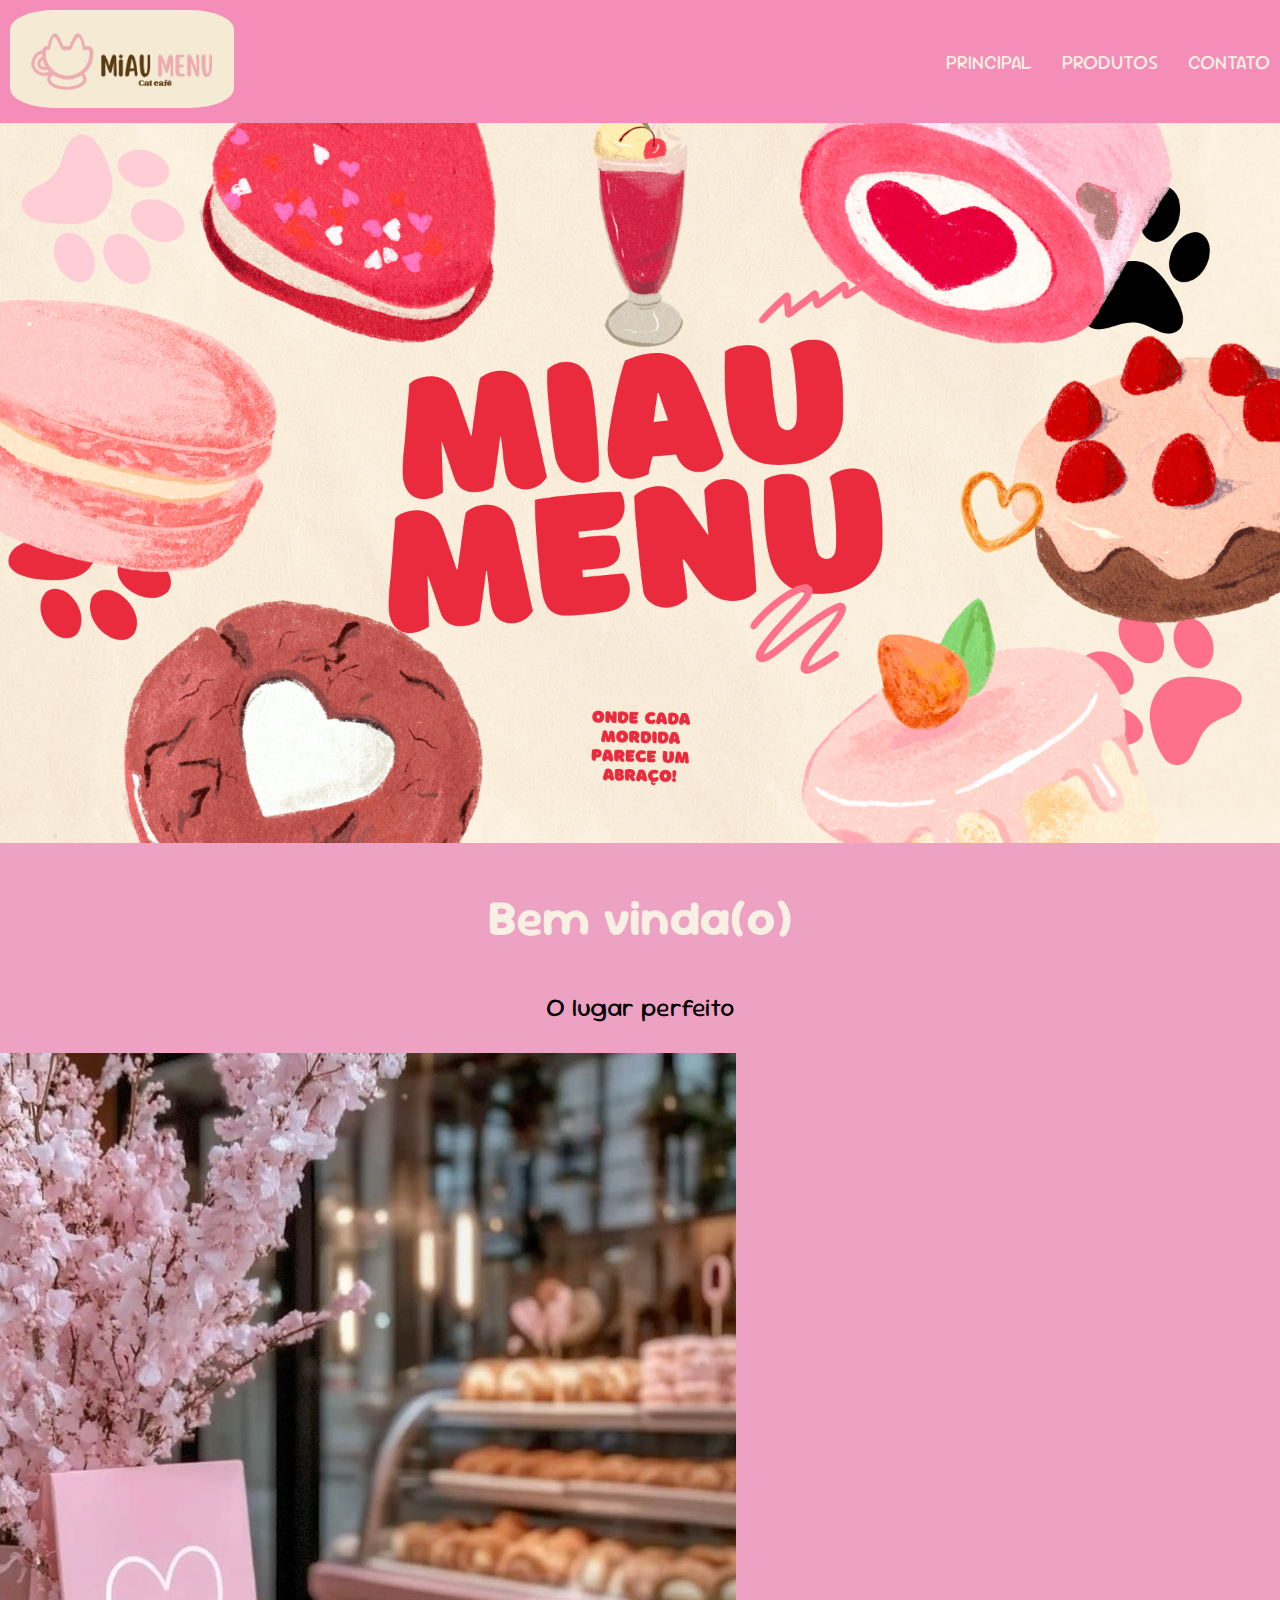
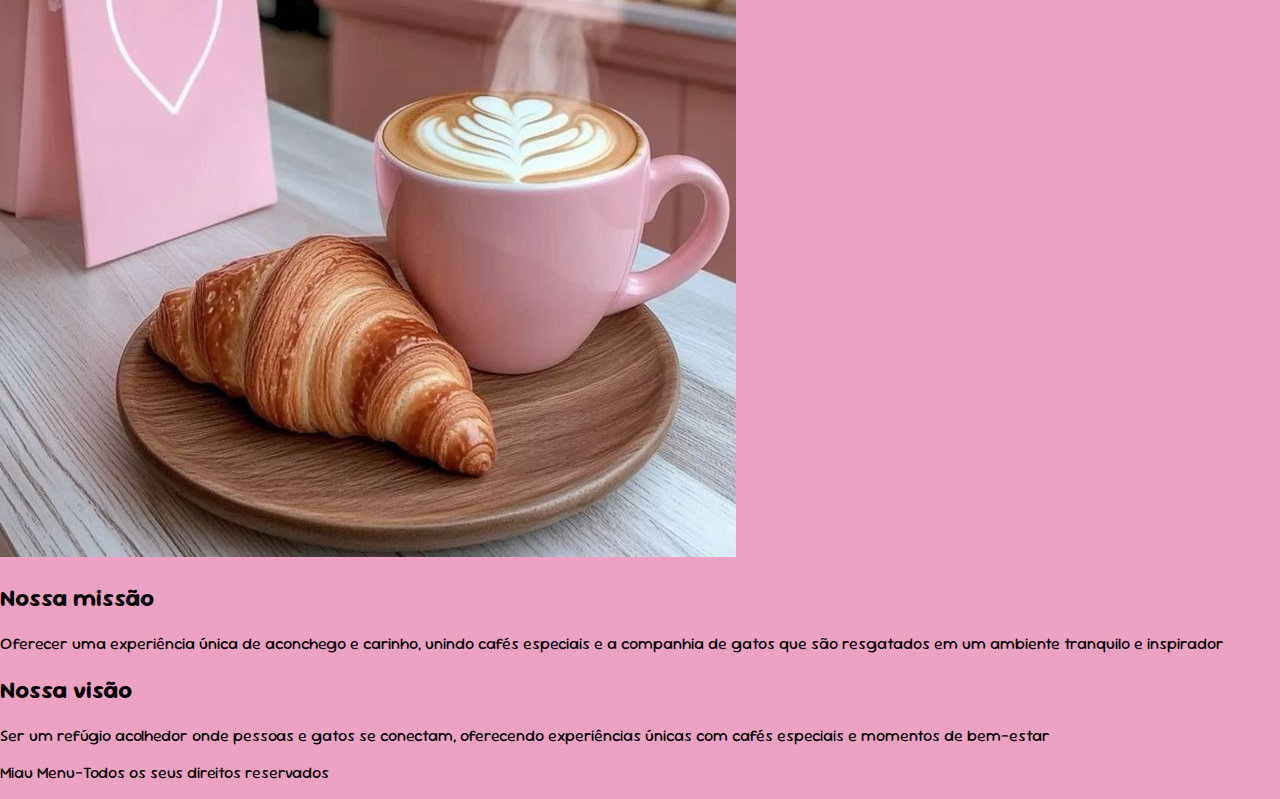
<file: index.html>
<!DOCTYPE html>
<html lang="pt-br">

<head>
    <meta charset="UTF-8">
    <meta http-equiv="X-UA-Compatible" content="IE=edge">
    <meta name="viewport" content="width=device-width, initial-scale=1.0">
    <title>Miau Menu</title>
    <link rel="stylesheet" href="style.css">
</head>

<body>
    <header>
        <div>
            <img class="img-logo" src="IMG/IMG_0368.PNG" alt="">
        </div>
        <div>
            <ul class="menu">
                <a href="index.html">
                    <li> Principal</li>
                </a>
                <a href="produtos.html">
                    <li> Produtos</li>
                </a>
                <a href="">
                    <li> Contato</li>
                </a>
            </ul>
        </div>
    </header>
    <main>
        <section class="capa">
            <img src="IMG/capamiaumenu.PNG" alt="">
        </section>
        <section class="apresentacao">
            <h2> Bem vinda(o)</h2>
            <p> O lugar perfeito</p>
        </section>
        <section class="sobre">
            <div class="sobre-img">
                <img src="IMG/_.jpeg">
            </div>
            <div>
                <h2>Nossa missão</h2>
                <p>Oferecer uma experiência única de aconchego e carinho, unindo cafés especiais e a companhia de gatos
                    que são resgatados em um ambiente tranquilo e inspirador</p>
                <h2>Nossa visão</h2>
                <p>Ser um refúgio acolhedor onde pessoas e gatos se conectam, oferecendo experiências únicas com cafés
                    especiais e momentos de bem-estar</p>
            </div>
        </section>
        </section>
    </main>
    <footer>
<p> Miau Menu-Todos os seus direitos reservados</p>
    </footer>
</body>

</html>
</file>
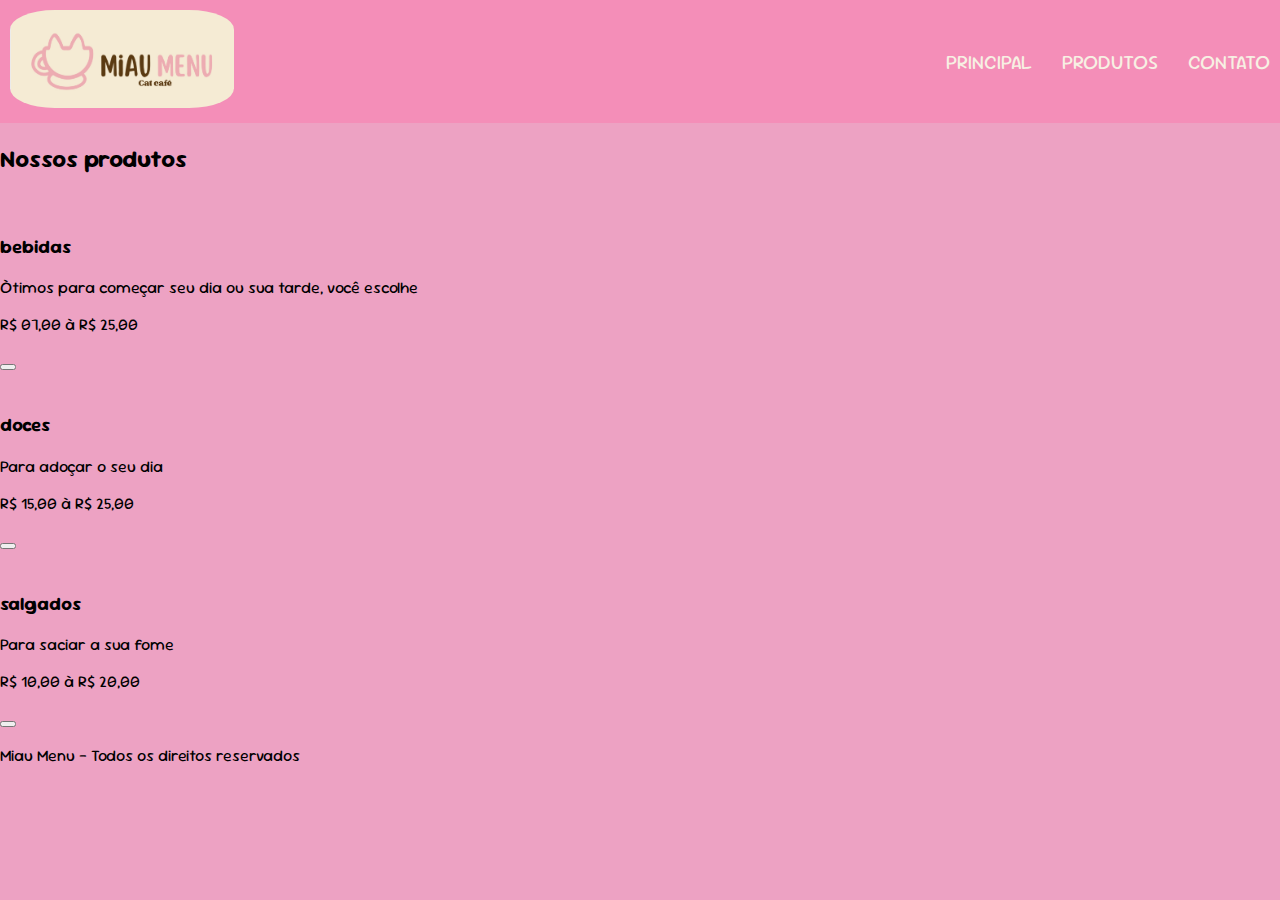
<file: produtos.html>
<!DOCTYPE html>
<html lang="pt-br">
<head>
    <meta charset="UTF-8">
    <meta http-equiv="X-UA-Compatible" content="IE=edge">
    <meta name="viewport" content="width=device-width, initial-scale=1.0">
    <title>Miau Menu - Produtos</title>
    <link rel="stylesheet" href="style.css">
</head>
<body>
    <header>
        <div>
            <img class="img-logo" src="IMG/IMG_0368.PNG" alt="">
        </div>
        <div>
            <ul class="menu">
                <a href="index.html">
                    <li> Principal</li>
                </a>
                <a href="produtos.html">
                    <li> Produtos</li>
                </a>
                <a href="">
                    <li> Contato</li>
                </a>
            </ul>
        </div>
    </header>
    <main>
        <section class="produtos">
          <h2> Nossos produtos </h2>
          <div class="lista-produtos">
            <div class="produto">
                <img scr="" alt="">
                <h3>bebidas</h3>
                <p>Òtimos para começar seu dia ou sua tarde, você escolhe</p>
                <p>R$ 07,00 à R$ 25,00</p>
                <button></button>
                </div>

                <div class="produto">
                    <img scr="" alt="">
                    <h3>doces</h3>
                    <p>Para adoçar o seu dia</p>
                    <p>R$ 15,00 à R$ 25,00</p>
                    <button></button>
                    </div>

                    <div class="produto">
                        <img scr="" alt="">
                        <h3>salgados</h3>
                        <p>Para saciar a sua fome</p>
                        <p>R$ 10,00 à R$ 20,00</p>
                        <button></button>
                        </div>
            </div>
          </div>
        </section>
    </main>
    <footer>
        <p> Miau Menu - Todos os direitos reservados</p>
    </footer>
</body>
</html>
</file>
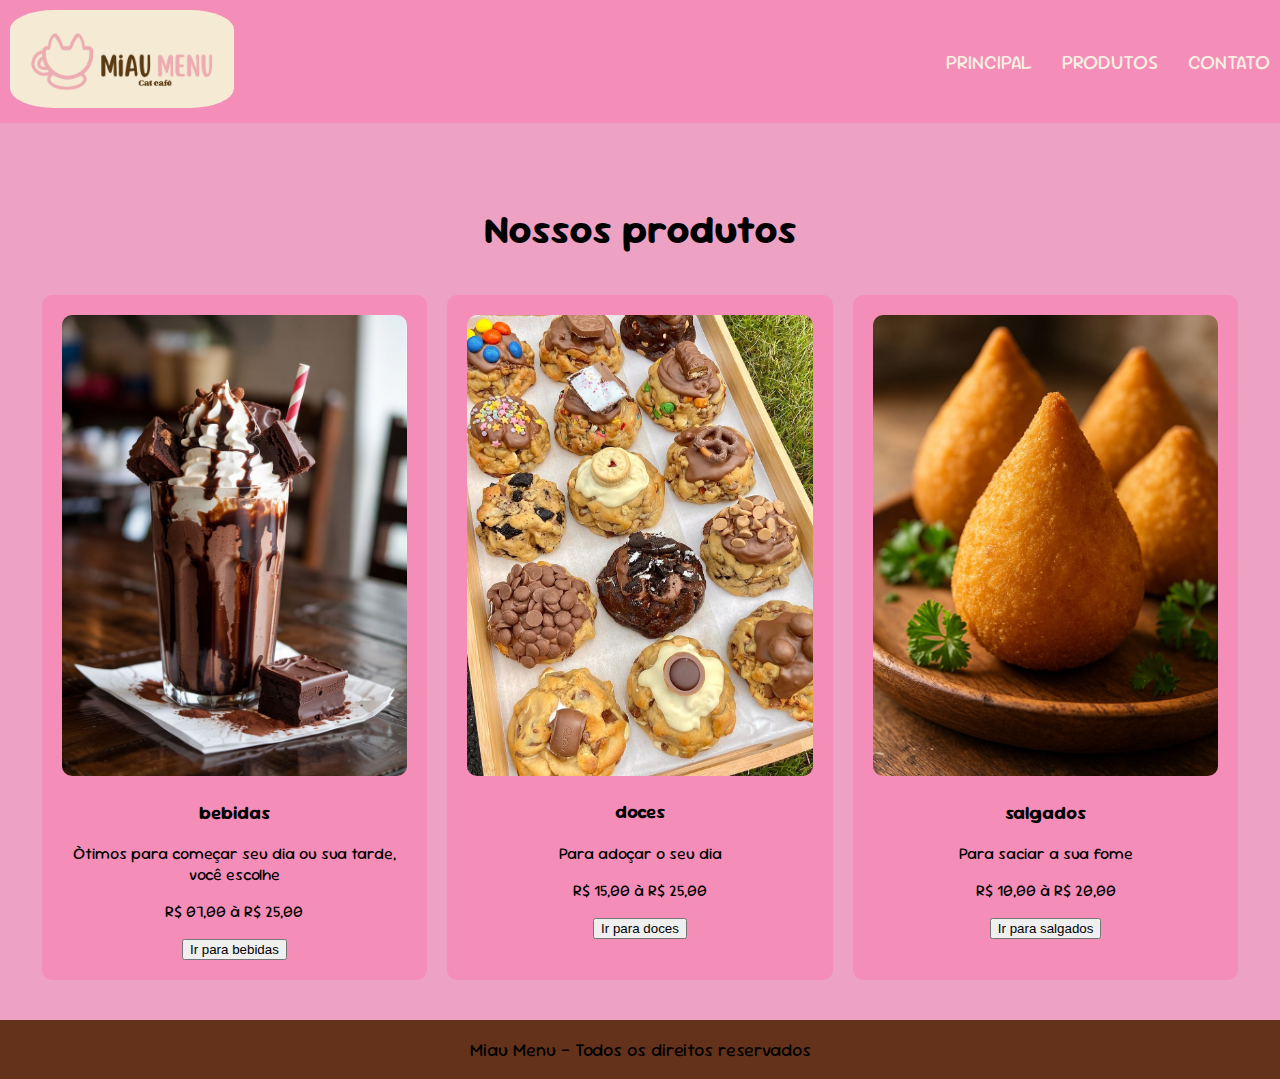
<file: 2025-1adm-Miau-Menu-main/produtos.html>
<!DOCTYPE html>
<html lang="pt-br">
<head>
    <meta charset="UTF-8">
    <meta http-equiv="X-UA-Compatible" content="IE=edge">
    <meta name="viewport" content="width=device-width, initial-scale=1.0">
    <title>Miau Menu - Produtos</title>
    <link rel="stylesheet" href="style.css">
</head>
<body>
    <header>
        <div>
            <img class="img-logo" src="IMG/IMG_0368.PNG" alt="">
        </div>
        <div>
            <ul class="menu">
                <a href="index.html">
                    <li> Principal</li>
                </a>
                <a href="produtos.html">
                    <li> Produtos</li>
                </a>
                <a href="">
                    <li> Contato</li>
                </a>
            </ul>
        </div>
    </header>
    <main>
        <section class="produtos">
          <h2> Nossos produtos </h2>
          <div class="lista-produtos">
            <div class="produto">
                <img src="IMG/bebidas.png" alt="">
                <h3>bebidas</h3>
                <p>Òtimos para começar seu dia ou sua tarde, você escolhe</p>
                <p>R$ 07,00 à R$ 25,00</p>
                <button> Ir para bebidas </button>
                </div>

                <div class="produto">
                    <img src="IMG/doces.png" alt="">
                    <h3>doces</h3>
                    <p>Para adoçar o seu dia</p>
                    <p>R$ 15,00 à R$ 25,00</p>
                    <button> Ir para doces </button>
                    </div>

                    <div class="produto">
                        <img src="IMG/salgados.png" alt="">
                        <h3>salgados</h3>
                        <p>Para saciar a sua fome</p>
                        <p>R$ 10,00 à R$ 20,00</p>
                        <button>Ir para salgados </button>
                        </div>
            </div>
          </div>
        </section>
    </main>
    <footer>
        <p> Miau Menu - Todos os direitos reservados</p>
    </footer>
</body>
</html>
</file>
<file: style.css>
@import url('https://fonts.googleapis.com/css2?family=Sour+Gummy:ital,wght@0,100..900;1,100..900&family=Zilla+Slab:ital,wght@0,300;0,400;0,500;0,600;0,700;1,300;1,400;1,500;1,600;1,700&display=swap');

:root{
  --bege: #f7f0e3ff;
  --rosa-pastel: #eda2c3ff;
  --chiclete: #f48eb8ff;
  --sorvete-de-chocolate: #985a40ff;
  --marrom: #64321bff;
  --preto: #000000
  --branco: #f6f1e9
  --texto: "Zilla Slab", serif;
  --titulo: "Sour Gummy", sans-serif;
}

body{
    background-color: var(--rosa-pastel);
    font-family: var(--titulo);
    margin: 0;
}

header{
  background-color: var(--chiclete);
  display: flex;
  justify-content: space-around;
  padding: 10px;
  align-items: center;
}

.img-logo{
    width: 25%;
    border-radius: 20%;
}

.menu{
  display: flex;
  list-style: none;
  gap: 30px;
  color: var(--marrom);
  font-size: 20px;
  font-family: var(--titulo);
  text-transform: uppercase;
}

.menu a{
text-decoration: none;
color: var(--bege);
}

.menu a:hover{
  color: var(--marrom);
  transition: 0.5s;
}

.capa{
  width: 100%;
  height: auto;
  display: flex;
  justify-content: center;
  align-items: center;
  overflow: hidden;
}

.capa img{
  width: 100%;
  height: auto;
  display: block;
  object-fit: cover;
}

.apresentacao{
  font-family: var(--titulo);
  text-align: center;
  margin: 30px 0;
}

.apresentacao h2{
  color: var(--bege);
  font-size: 50px;
}

.apresentacao p{
  color: var(--preto);
  font-size: 25px;
  font-family: var(--texto);
}
</file>
<file: 2025-1adm-Miau-Menu-main/style.css>
@import url('https://fonts.googleapis.com/css2?family=Sour+Gummy:ital,wght@0,100..900;1,100..900&family=Zilla+Slab:ital,wght@0,300;0,400;0,500;0,600;0,700;1,300;1,400;1,500;1,600;1,700&display=swap');

:root{
  --bege: #f7f0e3ff;
  --rosa-pastel: #eda2c3ff;
  --chiclete: #f48eb8ff;
  --sorvete-de-chocolate: #985a40ff;
  --marrom: #64321bff;
  --preto: #000000
  --branco: #f6f1e9
  --texto: "Zilla Slab", serif;
  --titulo: "Sour Gummy", sans-serif;
}

body{
    background-color: var(--rosa-pastel);
    font-family: var(--titulo);
    margin: 0;
}

header{
  background-color: var(--chiclete);
  display: flex;
  justify-content: space-around;
  padding: 10px;
  align-items: center;
}

.img-logo{
    width: 25%;
    border-radius: 20%;
}

.menu{
  display: flex;
  list-style: none;
  gap: 30px;
  color: var(--marrom);
  font-size: 20px;
  font-family: var(--titulo);
  text-transform: uppercase;
}

.menu a{
text-decoration: none;
color: var(--bege);
}

.menu a:hover{
  color: var(--marrom);
  transition: 0.5s;
}

.capa{
  width: 100%;
  height: auto;
  display: flex;
  justify-content: center;
  align-items: center;
  overflow: hidden;
}

.capa img{
  width: 100%;
  height: auto;
  display: block;
  object-fit: cover;
}

.apresentacao{
  font-family: var(--titulo);
  text-align: center;
  margin: 30px 0;
}

.apresentacao h2{
  color: var(--bege);
  font-size: 50px;
}

.apresentacao p{
  color: var(--preto);
  font-size: 25px;
  font-family: var(--texto);
}

.sobre{
  display: flex;
  justify-content: center;
  align-items: center;
  margin: 20px 0;
  gap: 5px;
}

.sobre div{
  width: 40%;
  text-align: center;
}
.sobre-img img{
width: 50%;
border-radius: 0px 20px 0px 20px;
box-shadow: 3px 3px 10px #64321bff;
}

.sobre h2{
  font-family: var(--titulo);
  font-size: 40px;
  color: var(--preto);
  margin-bottom: 15px;
}

.sobre p{
  font-size: 24px;
  color: var(--preto);
}

footer{
  background-color: var(--marrom);
  height: 100%;
  display: flex;
  align-items: center;
  justify-content: center;
  color: var(--preto);
  font-size: 18px;
}

/* Produtos */

.produtos{
     padding: 40px 0;
     text-align: center;
}

.produtos h2{
  font-family: var(--titulo);
  font-size: 40px;
  color:  var(--preto);
  margin: 40px 0;
}

.lista-produtos{
  display: flex;
  justify-content: center;
  flex-wrap: wrap;
  gap: 20px;
}

.produto{
  background-color: var(--chiclete);
  width: 27%;
  padding: 20px;
  border-radius: 10px;
}

.produto img{
  width: 100%;
  border-radius: 10px;
}
</file>
